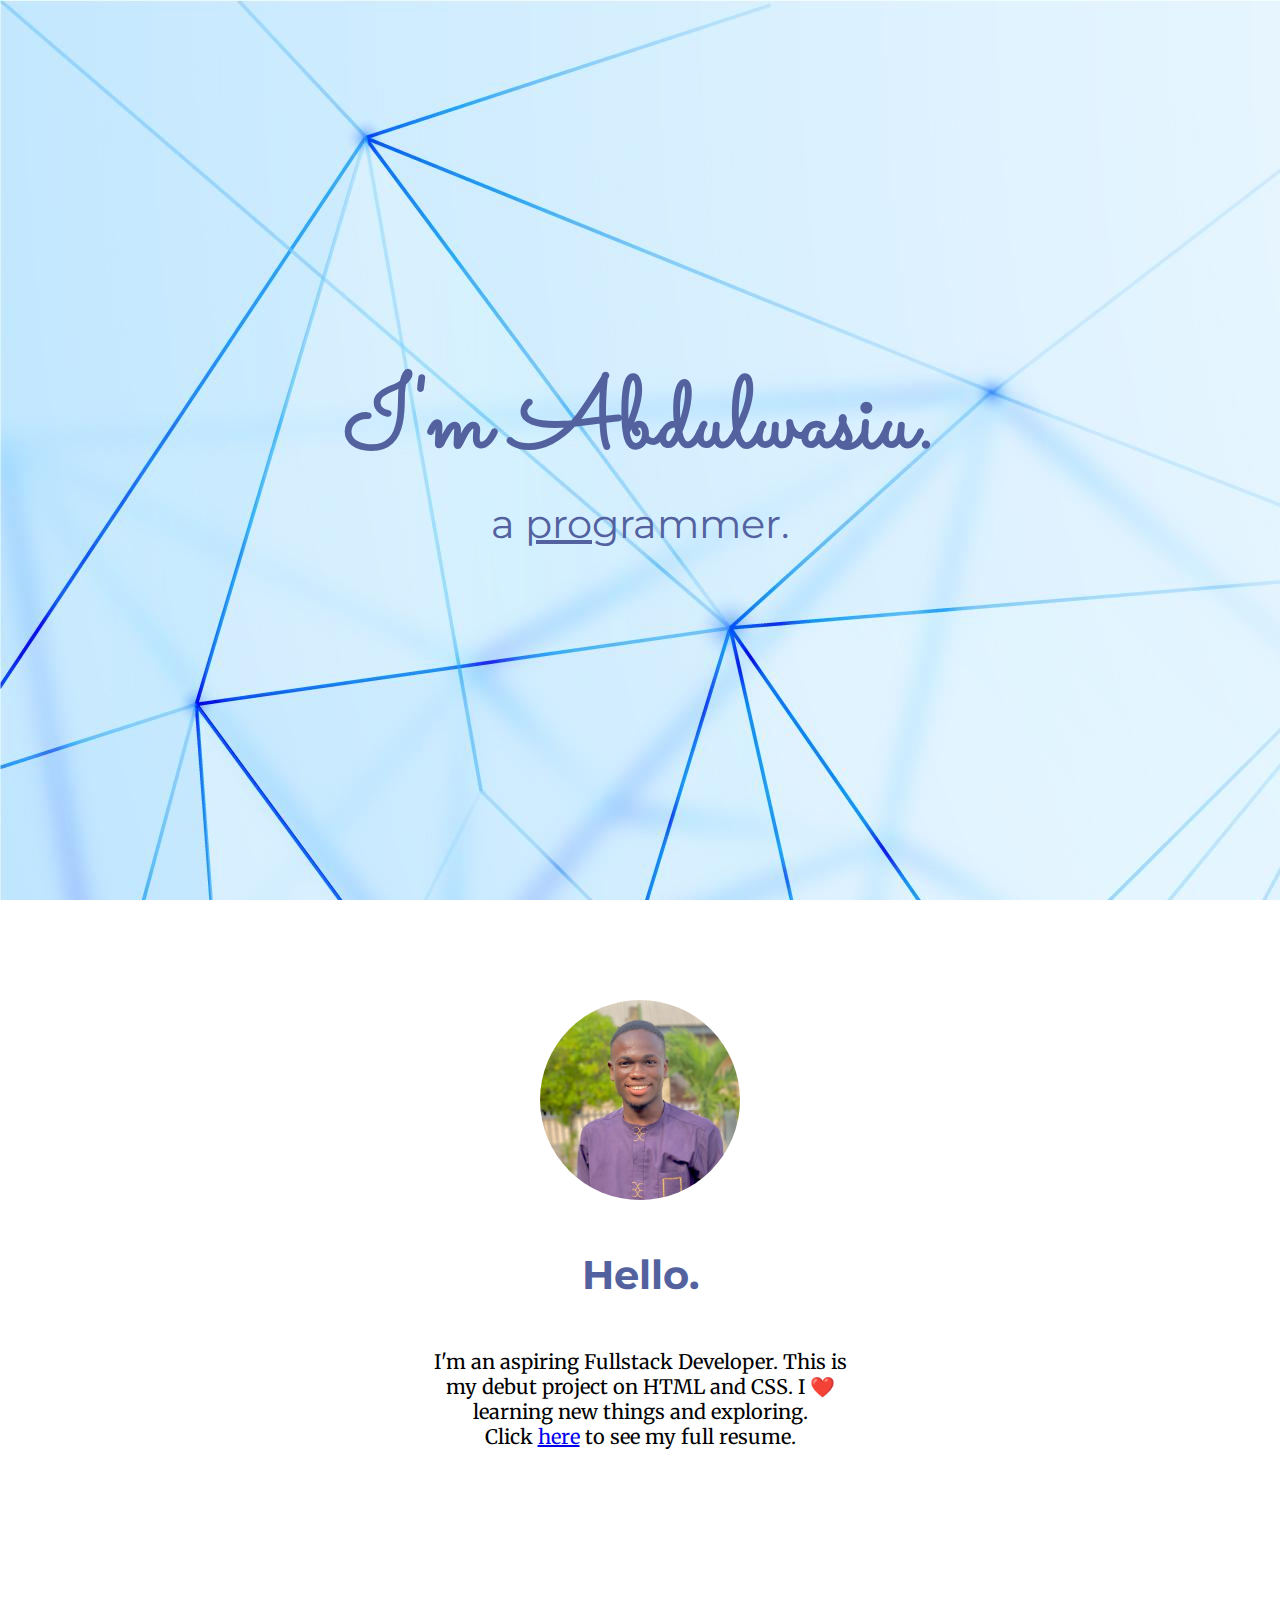
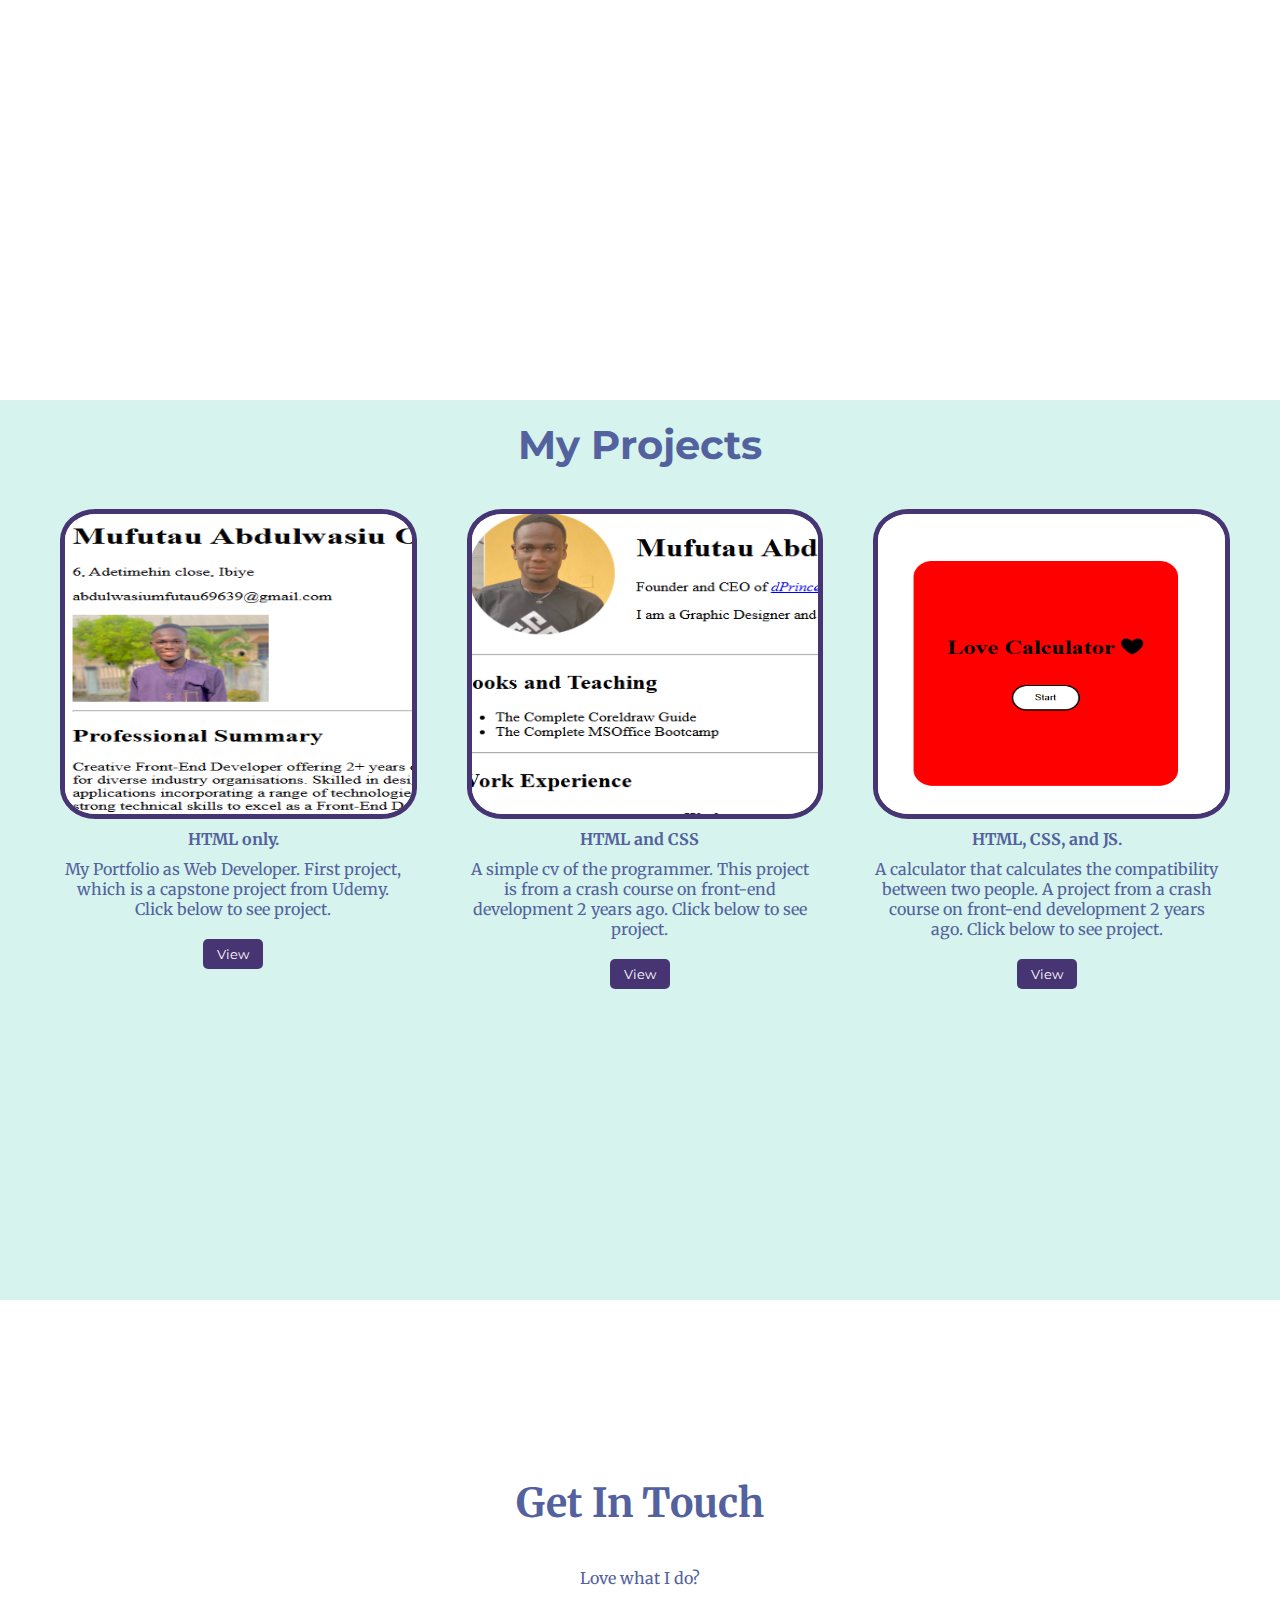
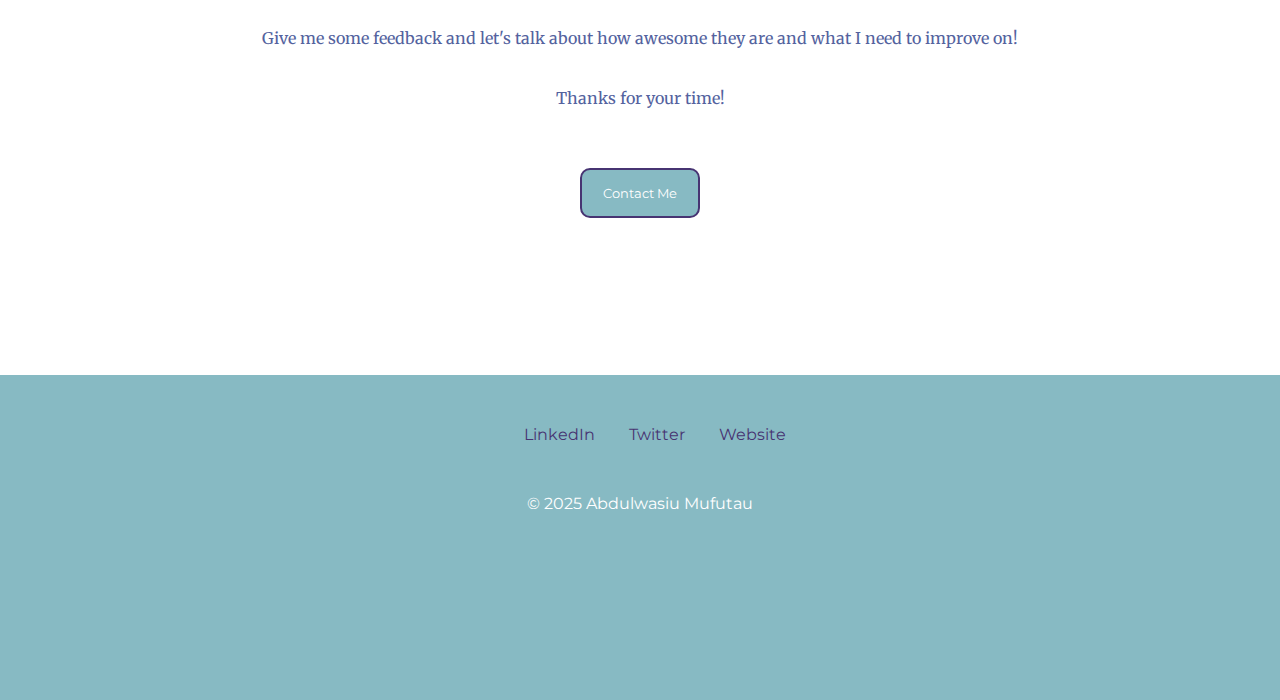
<file: index.html>
<!DOCTYPE html>
<html lang="en">
<head>
    <meta charset="UTF-8">
    <meta name="viewport" content="width=device-width, initial-scale=1.0">
    <title>Abdulwasiu Mufutau</title>
    <link rel="preconnect" href="https://fonts.googleapis.com">
    <link rel="preconnect" href="https://fonts.gstatic.com" crossorigin>
    <link href="https://fonts.googleapis.com/css2?family=Merriweather:ital,opsz,wght@0,18..144,300..900;1,18..144,300..900&family=Montserrat:ital,wght@0,100..900;1,100..900&family=Sacramento&display=swap" rel="stylesheet">
    <link rel="stylesheet" href="./styles.css">
</head>
<body>
    <!-- colors:
     primary: #473472, #53629E
     secondary: #87BAC3, #D6F4ED
    -->

     <section class="hero">
        <div class="container">
            <h1>I'm Abdulwasiu.</h1>
            <p>a <u>pro</u>grammer.</p>
        </div>
     </section>
     <section class="resume">
        <div><img src="./images/my_portrait.jpg" alt="portrait picture of the programmer"></div>
        <h2>Hello.</h2>
        <p>I'm an aspiring Fullstack Developer. This is my debut project on HTML and CSS. I ❤️ learning new things and exploring. <br> Click <a href="./Capstone Project 1/index.html">here</a> to see my full resume.</p>
     </section>
     <section class="projects">
        <h2>My Projects</h2>
        <div class="projects-container">
            <div style="text-align: center;">
                <div class="preview">
                <img src="./images/resume-ss.png" alt="a screenshot of the resume project"></div>
                <p><b>HTML only.</b></p>
                <p>My Portfolio as Web Developer. First project, which is a capstone project from Udemy. Click below to see project.</p>
                <button><a href="https://abdulwasiu2005.github.io/html-portfolio/">View</a></button>
            </div>
             <div style="text-align: center;">
                <div class="preview">
                <img src="./images/cv-ss.png" alt="a screenshot of cv project"></div>
                <p><b>HTML and CSS</b></p>
                <p>A simple cv of the programmer. This project is from a crash course on front-end development 2 years ago. Click below to see project.</p>
                <button><a href="https://abdulwasiu2005.github.io/cv/">View</a></button>
            </div>
            <div style="text-align: center;">
                <div class="preview">
                <img src="./images/loveCalc-ss.png" alt="a screenshot of love calculator project"></div>
                <p><b>HTML, CSS, and JS.</b></p>
                <p>A calculator that calculates the compatibility between two people. A project from a crash course on front-end development 2 years ago. Click below to see project.</p>
                <button><a href="https://abdulwasiu2005.github.io/love-calculator/">View</a></button>
            </div>
        </div>
     </section>
     <section class="contact-me" >
        <div class="contact">
            <h2>Get In Touch</h2>
            <p>Love what I do? </p>
            <p>Give me some feedback and let's talk about how awesome they are and what I need to improve on!<p>Thanks for your time!</p></p>
            <button><a href="./Capstone Project 1/public/contact.html">Contact Me</a></button>
        </div>
        <div class="footer">
            <a href="#">LinkedIn</a>
            <a href="#">Twitter</a>
            <a href="#">Website</a>
            <p>&copy; 2025 Abdulwasiu Mufutau</p>
        </div>
     </section>
</body>
</html>
</file>
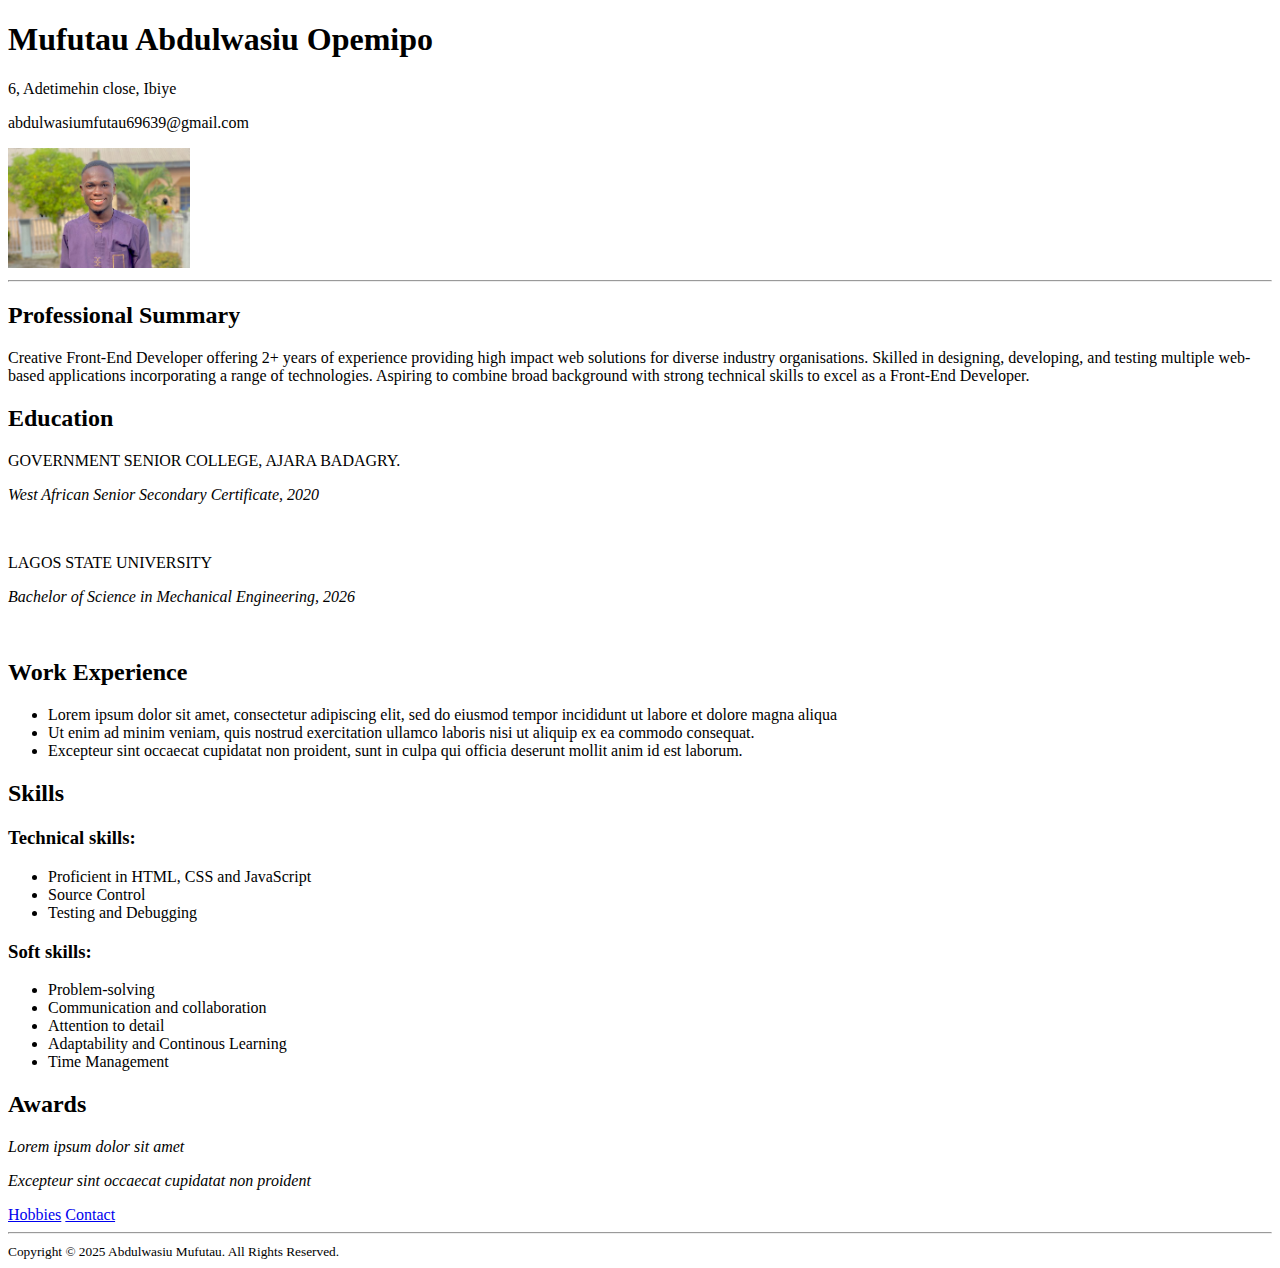
<file: Capstone Project 1/index.html>
<!DOCTYPE html>
<html lang="en">
<head>
    <meta charset="UTF-8">
    <meta name="viewport" content="width=device-width, initial-scale=1.0">
    <title>My Resume</title>
</head>
<body>
    <h1>Mufutau Abdulwasiu Opemipo</h1>
    <p>6, Adetimehin close, Ibiye</p>
    <p>abdulwasiumfutau69639@gmail.com</p>
    <img height="120"  src="../images/my_portrait.jpg" alt="A portrait picture of the programmer"> <hr>
    <h2>Professional Summary</h2>
    <p>Creative Front-End Developer offering 2+ years of experience providing high impact web solutions for diverse industry organisations. Skilled in designing, developing, and testing multiple web-based applications incorporating a range of technologies. Aspiring to combine broad background with strong technical skills to excel as a Front-End Developer. </p>
    <h2>Education</h2>
    <p>GOVERNMENT SENIOR COLLEGE, AJARA BADAGRY.</p>
    <P><i>West African Senior Secondary Certificate, 2020</i></P> <br>
    <p>LAGOS STATE UNIVERSITY</p>
    <p><i>Bachelor of Science in Mechanical Engineering, 2026</i></p> <br>
    <h2>Work Experience</h2>
    <ul>
        <li>Lorem ipsum dolor sit amet, consectetur adipiscing elit, sed do eiusmod tempor incididunt ut labore et dolore magna aliqua</li>
        <li>Ut enim ad minim veniam, quis nostrud exercitation ullamco laboris nisi ut aliquip ex ea commodo consequat.</li>
        <li>Excepteur sint occaecat cupidatat non proident, sunt in culpa qui officia deserunt mollit anim id est laborum.</li>
    </ul>
    <h2>Skills</h2>
    <h3>Technical skills:</h3>
    <ul>
        <li>Proficient in HTML, CSS and JavaScript</li>
        <li>Source Control</li>
        <li>Testing and Debugging</li>
    </ul>
    <h3>Soft skills:</h3>
    <ul>
        <li>Problem-solving</li>
        <li>Communication and collaboration</li>
        <li>Attention to detail</li>
        <li>Adaptability and Continous Learning</li>
        <li>Time Management</li>
    </ul>
    <h2>Awards</h2>
    <p><i>Lorem ipsum dolor sit amet</i></p>
    <p><i>Excepteur sint occaecat cupidatat non proident</i></p>
    
    <a href="./public/hobbies.html">Hobbies</a>
    <a href="./public/contact.html">Contact</a> <hr>
    <footer>
    <small>Copyright © 2025 Abdulwasiu Mufutau. All Rights Reserved. </small>
  </footer>

</body>
</html>
</file>
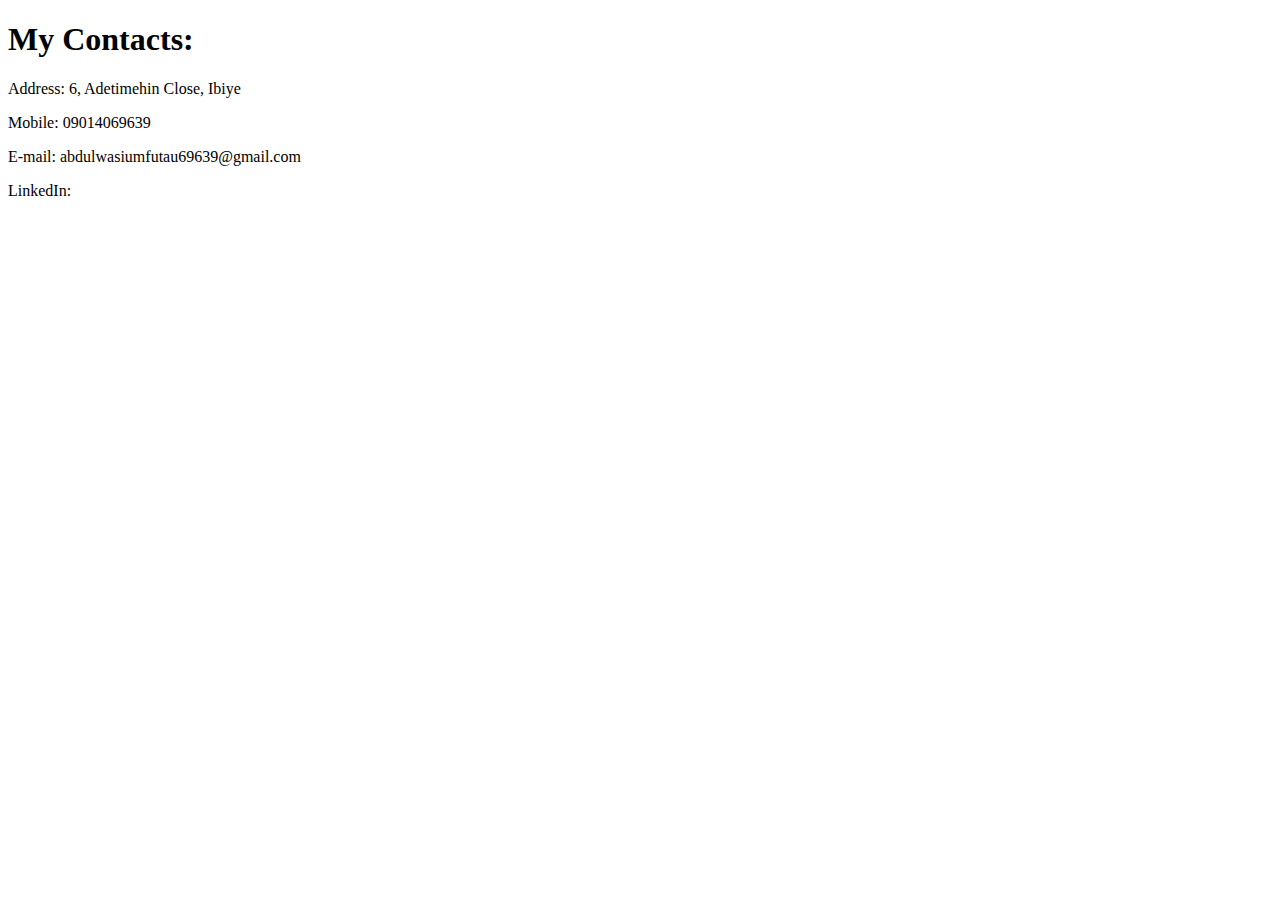
<file: Capstone Project 1/public/contact.html>
<!DOCTYPE html>
<html lang="en">
<head>
    <meta charset="UTF-8">
    <meta name="viewport" content="width=device-width, initial-scale=1.0">
    <title>Contact</title>
</head>
<body>
    <h1>My Contacts:</h1>
    <p>Address: 6, Adetimehin Close, Ibiye</p>
    <p>Mobile: 09014069639</p>
    <p>E-mail: abdulwasiumfutau69639@gmail.com</p>
    <p>LinkedIn: </p>
</body>
</html>
</file>
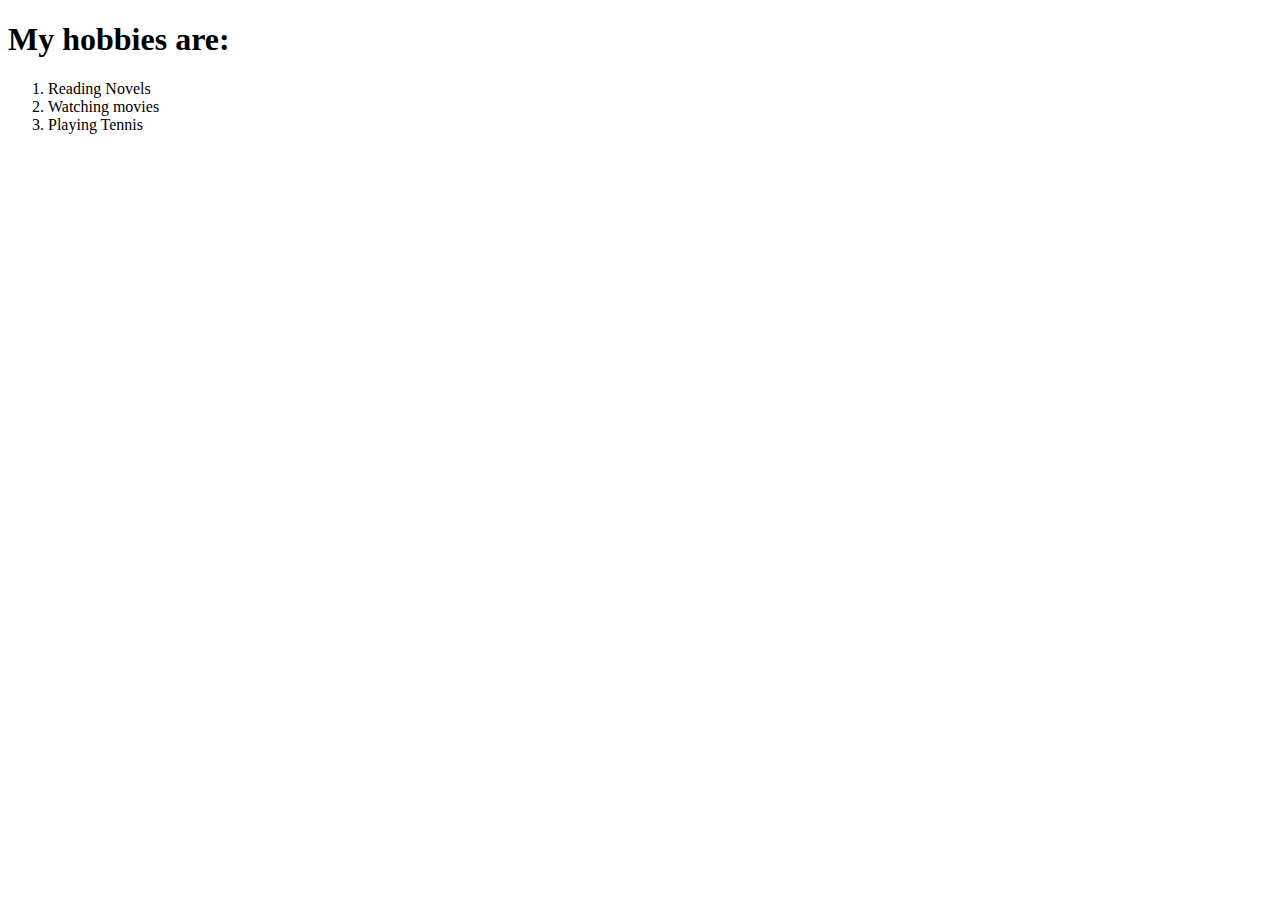
<file: Capstone Project 1/public/hobbies.html>
<!DOCTYPE html>
<html lang="en">
<head>
    <meta charset="UTF-8">
    <meta name="viewport" content="width=device-width, initial-scale=1.0">
    <title>Hobbies</title>
</head>
<body>
  <h1>My hobbies are:</h1>  
  <ol>
    <li>Reading Novels</li>
    <li>Watching movies</li>
    <li>Playing Tennis</li>
  </ol>
</body>
</html>
</file>
<file: styles.css>
* {
    margin: 0;
    padding: 0;
}
.container {
    height: 100vh;
    width: 100%;
    background-image: url("./images/background.jpg");
    display: flex;
    justify-content: center;
    align-items: center;
    flex-direction: column;
}

.container > h1 {
    font-family: "Sacramento", "cursive";
    font-size: 100px;
    color: #53629E;
}

.container > p {
    font-family: "Montserrat", "Sans Serif";
    font-size: 40px;
    color: #53629E;
}

.resume {
    height: 100vh;
    padding: 100px 0;
    display: flex;
    align-items: center;
    flex-direction: column;
}

.resume > div {
    width: 200px;
    height: 200px;
    overflow: hidden;
    border-radius: 50%;
}

.resume > div > img {
    width: 100%;
    height: 100%;
    object-fit: cover;
}

.resume h2 {
    padding: 50px 0;
    font-family: "Montserrat", "Sans Serif";
    font-size: 40px;
    color: #53629E;
}

.resume p {
    width: 35%;
    text-align: center;
    font-size: 20px;
    font-family: "Merriweather", "Serif";
}

.projects {
    background-color: #D6F4ED;
    height: 100vh;
    display: flex;
    align-items: center;
    flex-direction: column;
}

.projects > h2 {
    margin: 20px 0;
    font-family: "Montserrat", "Sans Serif";
    font-size: 40px;
    color: #53629E;
}
.projects-container {
    display: grid;
    grid-template-columns: 1fr 1fr 1fr;
    gap: 60px;
    margin: 20px 60px;
}

.preview {
    width: 100%;
    height: 300px;
    overflow: hidden;
    border: 5px solid #473472;
    border-radius: 10%;
}

.preview img {
    width: 100%;
    height: 100%;
    object-fit: fill;
}

.projects-container > div p {
    margin: 10px 0;
    width: 100%;
    font-family: "Merriweather", "Serif";
    color: #53629E;
}

.projects-container button {
    width: 60px;
    height: 30px;
    margin-top: 10px;
    background-color: #473472;
    border: #473472;
    border-radius: 5px;
}

.projects-container button a {
    color: #fff;
    font-family: "Montserrat", "Sans Serif";
    text-decoration: none;
}

.projects-container button:hover {
    background-color: #53629E;
    width: 65px;
    height: 35px;
}

.contact-me{
    height: 100vh;
}
.contact {
    height: 75%;
    display: flex;
    align-items: center;
    justify-content: center;
    flex-direction: column;
}

.contact h2, .contact p {
    font-family: "Merriweather", "Serif";
    color: #53629E;
    margin: 20px 0;
    text-align: center;
}

.contact h2 {
    font-size: 40px;
}

.contact button {
    width: 120px;
    height: 50px;
    border-radius: 10px;
    border: 2px solid #473472;
    background-color: #87BAC3;
}

.contact button a {
    color: #fff;
    text-decoration: none;
    font-family: "Montserrat", "Sans Serif";
}

.contact button:hover {
    background-color: #D6F4ED;
}

.footer {
    width: 100%;
    height: 25%;
    background-color: #87BAC3;
    text-align: center;
    color: #fff;
    padding: 50px 0;
}

.footer a {
    color: #473472;
    padding-left: 30px;
    text-decoration: none;
    font-family: "Montserrat", "Sans Serif";
}

.footer a:hover {
    color: #fff;
}

.footer p {
    padding-top: 50px;
    font-family: "Montserrat", "Sans Serif";
}

@media screen and (max-width: 600px) {
    .container > h1 {
        font-size: 60px;
    }

    .container > p {
        font-size: 30px;
    }
    .resume p {
        width: 45%;
    }
    .projects-container {
        display: flex;
        flex-direction: column;
        
    }
    .preview {
        width: 0;
        height: 0;
        visibility: hidden;
    }
    .projects-container button {
        margin-left: 0;
    }
    .contact p {
        width: 75%;
    }

}
</file>
